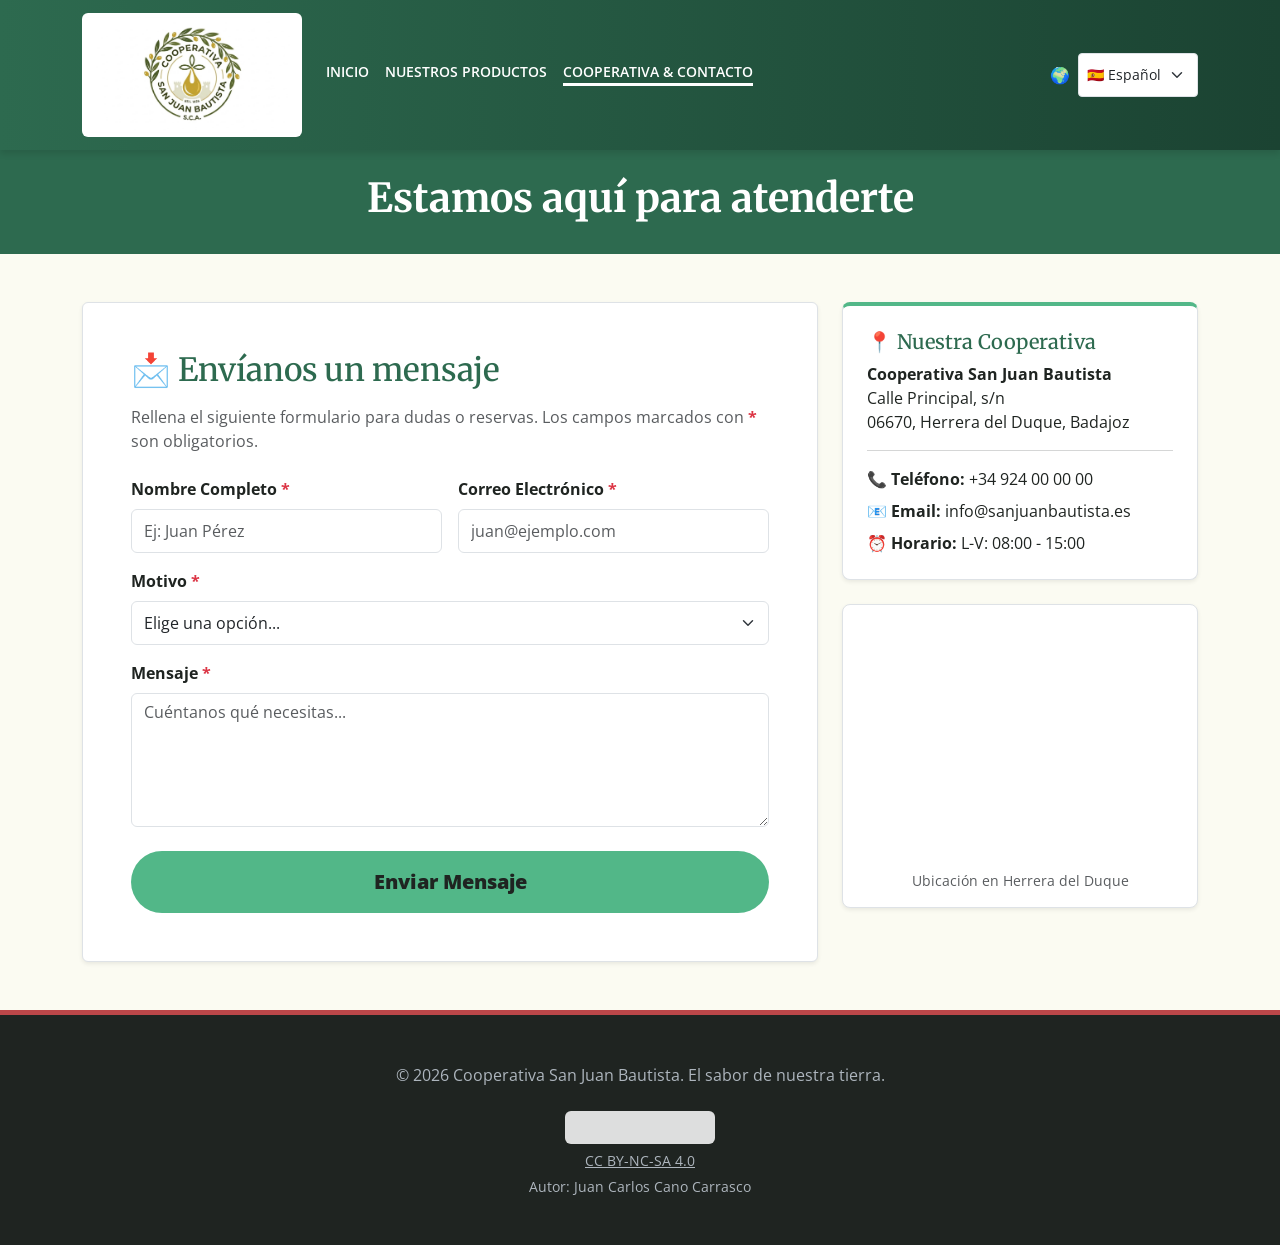
<file: contacto.html>
<!DOCTYPE html>
<html lang="es">
<head>
  <meta charset="UTF-8" />
  <meta name="viewport" content="width=device-width, initial-scale=1.0" />
  <title>Contacto - San Juan Bautista</title>
  <meta name="description" content="Formulario de contacto y ubicación de la Cooperativa San Juan Bautista en Herrera del Duque, Badajoz.">
  <link rel="icon" type="image/png" href="img/favicon.png" />
  <link href="https://cdn.jsdelivr.net/npm/bootstrap@5.3.2/dist/css/bootstrap.min.css" rel="stylesheet">
  <link rel="stylesheet" href="estilos.css" />
</head>
<body>
  <a class="visually-hidden-focusable" href="#contenido-principal">Saltar al contenido principal</a>

  <header>
    <nav class="navbar navbar-expand-lg navbar-custom sticky-top" aria-label="Navegación principal">
      <div class="container">
        
        <a class="navbar-brand" href="index.html" aria-label="Inicio Cooperativa San Juan Bautista">
          <img src="img/nuevo-logo.png" alt="Logotipo Cooperativa" class="logo-img bg-white p-1 rounded" style="max-width: 220px;" />
        </a>
        
        <button class="navbar-toggler bg-light" type="button" data-bs-toggle="collapse" data-bs-target="#menuPrincipal" aria-controls="menuPrincipal" aria-expanded="false" aria-label="Abrir menú">
          <span class="navbar-toggler-icon"></span>
        </button>
        
        <div class="collapse navbar-collapse" id="menuPrincipal">
          <ul class="navbar-nav me-auto mb-2 mb-lg-0 mt-3 mt-lg-0">
            <li class="nav-item">
              <a class="nav-link" href="index.html">Inicio</a>
            </li>
            <li class="nav-item">
              <a class="nav-link" href="productos.html">Nuestros Productos</a>
            </li>
            <li class="nav-item">
              <a class="nav-link active" aria-current="page" href="contacto.html">Cooperativa & Contacto</a>
            </li>
          </ul>
          
          <div class="d-flex align-items-center text-white">
            <label for="idioma" class="me-2 mb-0 visually-hidden">Idioma:</label>
            <span class="me-2" aria-hidden="true">🌍</span>
            <select id="idioma" name="idioma" class="form-select form-select-sm" aria-label="Seleccionar idioma">
              <option>🇪🇸 Español</option>
              <option>🇬🇧 English</option>
            </select>
          </div>
        </div>
        
      </div>
    </nav>
  </header>

  <div class="py-4 text-center text-white mb-5" style="background-color: var(--color-primario);">
    <div class="container">
      <h1 class="display-6 fw-bold">Estamos aquí para atenderte</h1>
    </div>
  </div>

  <main id="contenido-principal" class="container mb-5">
    <div class="row g-4">
      
      <div class="col-lg-8">
        <div class="bg-white p-4 p-md-5 rounded shadow-sm border">
          <h2 style="color: var(--color-primario);" class="mb-3" id="titulo-formulario"><span aria-hidden="true">📩</span> Envíanos un mensaje</h2>
          <p class="text-muted mb-4">Rellena el siguiente formulario para dudas o reservas. Los campos marcados con <span class="text-danger fw-bold" aria-hidden="true">*</span> son obligatorios.</p>

          <form action="#" method="post" aria-labelledby="titulo-formulario">
            <div class="row g-3">
              <div class="col-md-6">
                <label for="nombre" class="form-label fw-bold">Nombre Completo <span class="text-danger" aria-hidden="true">*</span></label>
                <input type="text" class="form-control" id="nombre" name="nombre" placeholder="Ej: Juan Pérez" required aria-required="true" autocomplete="name">
              </div>
              <div class="col-md-6">
                <label for="email" class="form-label fw-bold">Correo Electrónico <span class="text-danger" aria-hidden="true">*</span></label>
                <input type="email" class="form-control" id="email" name="email" placeholder="juan@ejemplo.com" required aria-required="true" autocomplete="email">
              </div>
              <div class="col-12">
                <label for="asunto" class="form-label fw-bold">Motivo <span class="text-danger" aria-hidden="true">*</span></label>
                <select class="form-select" id="asunto" name="asunto" required aria-required="true">
                  <option value="" selected disabled>Elige una opción...</option>
                  <option value="visita">Solicitar Visita a la Cooperativa</option>
                  <option value="pedido">Consulta sobre un pedido</option>
                  <option value="informacion">Información general</option>
                </select>
              </div>
              <div class="col-12">
                <label for="mensaje" class="form-label fw-bold">Mensaje <span class="text-danger" aria-hidden="true">*</span></label>
                <textarea class="form-control" id="mensaje" name="mensaje" rows="5" placeholder="Cuéntanos qué necesitas..." required aria-required="true"></textarea>
              </div>
              <div class="col-12 mt-4">
                <button type="submit" class="btn btn-custom w-100 py-3 fs-5">Enviar Mensaje</button>
              </div>
            </div>
          </form>
        </div>
      </div>

      <aside class="col-lg-4" aria-label="Datos de contacto y ubicación">
        <div class="custom-card p-4 mb-4 border shadow-sm" style="border-top: 4px solid var(--color-secundario) !important;">
          <h2 class="h5" style="color: var(--color-primario);"><span aria-hidden="true">📍</span> Nuestra Cooperativa</h2>
          <p class="mb-3">
            <strong>Cooperativa San Juan Bautista</strong><br />
            Calle Principal, s/n<br />
            06670, Herrera del Duque, Badajoz
          </p>
          <hr class="text-muted" />
          <ul class="list-unstyled mb-0">
            <li class="mb-2"><strong><span aria-hidden="true">📞</span> Teléfono:</strong> +34 924 00 00 00</li>
            <li class="mb-2"><strong><span aria-hidden="true">📧</span> Email:</strong> info@sanjuanbautista.es</li>
            <li><strong><span aria-hidden="true">⏰</span> Horario:</strong> L-V: 08:00 - 15:00</li>
          </ul>
        </div>

        <div class="custom-card p-3 border shadow-sm">
          <div class="ratio ratio-4x3 rounded overflow-hidden">
            <iframe src="https://maps.google.com/maps?q=Herrera%20del%20Duque%20Badajoz&t=&z=13&ie=UTF8&iwloc=&output=embed" allowfullscreen loading="lazy" title="Mapa ubicación cooperativa"></iframe>
          </div>
          <p class="text-center small text-muted mt-2 mb-0">Ubicación en Herrera del Duque</p>
        </div>
      </aside>

    </div>
  </main>

  <footer class="py-5 text-center">
    <div class="container">
      <p class="mb-4">© 2026 Cooperativa San Juan Bautista. El sabor de nuestra tierra.</p>
      
      <div>
        <a rel="license noopener noreferrer" href="https://creativecommons.org/licenses/by-nc-sa/4.0/deed.es" target="_blank" aria-label="Licencia Creative Commons (se abre en nueva ventana)" class="text-decoration-none d-inline-block">
          <img src="img/cc-license.svg" alt="Iconos de la Licencia Creative Commons BY-NC-SA 4.0" class="cc-icons bg-white p-1 rounded mb-1 d-block mx-auto" />
          <span class="small text-muted text-decoration-underline">CC BY-NC-SA 4.0</span>
        </a>
        <p class="small text-muted mt-1 mb-0">Autor: Juan Carlos Cano Carrasco</p>
      </div>
    </div>
  </footer>
  <script src="https://cdn.jsdelivr.net/npm/bootstrap@5.3.2/dist/js/bootstrap.bundle.min.js"></script>
</body>
</html>
</file>
<file: estilos.css>
@import url("https://fonts.googleapis.com/css2?family=Merriweather:ital,wght@0,300;0,700;1,300&family=Open+Sans:wght@400;600;800&display=swap");

:root {
  --color-primario: #2d6a4f;
  --color-secundario: #52b788;
  --color-acento: #bc4749;
  --color-fondo: #fbfbf2;
  --color-texto: #1f2421;
  --borde-radio: 8px;
}

body {
  font-family: "Open Sans", sans-serif;
  background-color: var(--color-fondo);
  color: var(--color-texto);
  background-image: url("https://www.transparenttextures.com/patterns/cubes.png");
}

/* Tipografías especiales */
h1, h2, h3, h4, h5, h6, .navbar-brand {
  font-family: "Merriweather", serif;
}

/* Navbar Personalizado */
.navbar-custom {
  background: linear-gradient(90deg, var(--color-primario) 0%, #1b4332 100%);
  box-shadow: 0 4px 6px rgba(0, 0, 0, 0.1);
}
.navbar-custom .nav-link {
  color: white !important;
  font-weight: 600;
  text-transform: uppercase;
  font-size: 0.9em;
  transition: all 0.3s ease;
}

/* MEJORA A11Y: Contraste perfecto para la palabra "Inicio" y enlaces activos */
.navbar-custom .nav-link:hover,
.navbar-custom .nav-link.active {
  color: #ffffff !important; 
  text-decoration: underline;
  text-decoration-thickness: 3px;
  text-underline-offset: 6px;
  text-shadow: none;
}

.logo-img {
  max-width: 250px;
  height: auto;
}

/* Hero Section */
.hero-section {
  background-image: linear-gradient(rgba(0, 0, 0, 0.6), rgba(0, 0, 0, 0.6)),
    url("https://images.unsplash.com/photo-1505576399279-565b52d4ac71?ixlib=rb-1.2.1&auto=format&fit=crop&w=1920&q=80");
  background-size: cover;
  background-position: center;
  background-attachment: fixed;
  padding: 100px 0;
  color: white;
  text-align: center;
  box-shadow: 0 10px 15px rgba(0, 0, 0, 0.2);
}

/* Botones personalizados */
/* MEJORA A11Y: Letra oscura obligatoria para cumplir el contraste */
.btn-custom {
  background-color: var(--color-secundario);
  color: #1f2421 !important; 
  border-radius: 50px;
  font-weight: 800;
  transition: transform 0.2s, background-color 0.2s;
  border: none;
  min-height: 44px; /* Touch target accesible */
}
.btn-custom:hover {
  background-color: var(--color-primario);
  color: #ffffff !important;
  transform: scale(1.05);
}

/* Tarjetas y Widgets personalizados */
.custom-card {
  border: none;
  border-radius: var(--borde-radio);
  box-shadow: 0 4px 6px rgba(0, 0, 0, 0.05);
  transition: transform 0.2s;
  background: white;
}
.custom-card:hover {
  transform: translateY(-5px);
  border-color: var(--color-secundario);
}

.noticia-card {
  border-left: 5px solid var(--color-acento);
}

/* Footer */
footer {
  background-color: #1f2421;
  color: #adb5bd;
  border-top: 5px solid var(--color-acento);
}
footer a {
  color: var(--color-secundario);
  text-decoration: none;
}
/* MEJORA A11Y: Bootstrap .text-muted usa color oscuro; sobre fondo oscuro del footer no tiene contraste.
   Se fuerza #adb5bd (ratio 7.5:1 sobre #1f2421) para cumplir WCAG AA (WAVE Contrast Error) */
footer .text-muted {
  color: #adb5bd !important;
}

.cc-icons {
  width: 150px;
  opacity: 0.85;
}

/* ==================================================================
   MEJORAS DE ACCESIBILIDAD Y USABILIDAD (WCAG 2.1 AA)
   ================================================================== */

/* MEJORA A11Y: Indicador de foco visible para navegación por teclado */
*:focus-visible {
  outline: 3px solid var(--color-secundario);
  outline-offset: 3px;
  border-radius: 4px;
}

.navbar-custom .nav-link:focus-visible {
  outline: 2px solid #ffffff;
  outline-offset: 4px;
  border-radius: 4px;
  background-color: rgba(255, 255, 255, 0.15);
}

.btn:focus-visible,
.btn-custom:focus-visible {
  outline: 3px solid var(--color-primario);
  outline-offset: 3px;
  box-shadow: 0 0 0 4px rgba(45, 106, 79, 0.25);
}

.form-control:focus,
.form-select:focus {
  border-color: var(--color-primario);
  box-shadow: 0 0 0 0.25rem rgba(45, 106, 79, 0.25);
}

.nav-link, .btn, .form-control, .form-select {
  min-height: 44px;
}

footer a:hover,
footer a:focus {
  color: #95d5b2;
  text-decoration: underline;
}

/* MEJORA A11Y: Respeta preferencia de movimiento reducido del usuario */
@media (prefers-reduced-motion: reduce) {
  *, *::before, *::after {
    animation-duration: 0.01ms !important;
    animation-iteration-count: 1 !important;
    transition-duration: 0.01ms !important;
    scroll-behavior: auto !important;
  }
  .hero-section { background-attachment: scroll; }
  .custom-card:hover { transform: none; }
  .btn-custom:hover { transform: none; }
}

.visually-hidden-focusable:focus {
  position: fixed;
  top: 10px;
  left: 10px;
  z-index: 10000;
  padding: 12px 24px;
  background-color: var(--color-primario);
  color: white;
  font-weight: bold;
  border-radius: var(--borde-radio);
  box-shadow: 0 4px 12px rgba(0, 0, 0, 0.3);
  text-decoration: none;
  font-size: 1rem;
}

caption {
  caption-side: top;
  font-weight: 700;
  color: var(--color-primario);
  font-size: 1.1rem;
  padding: 0.75rem 0;
}
</file>
